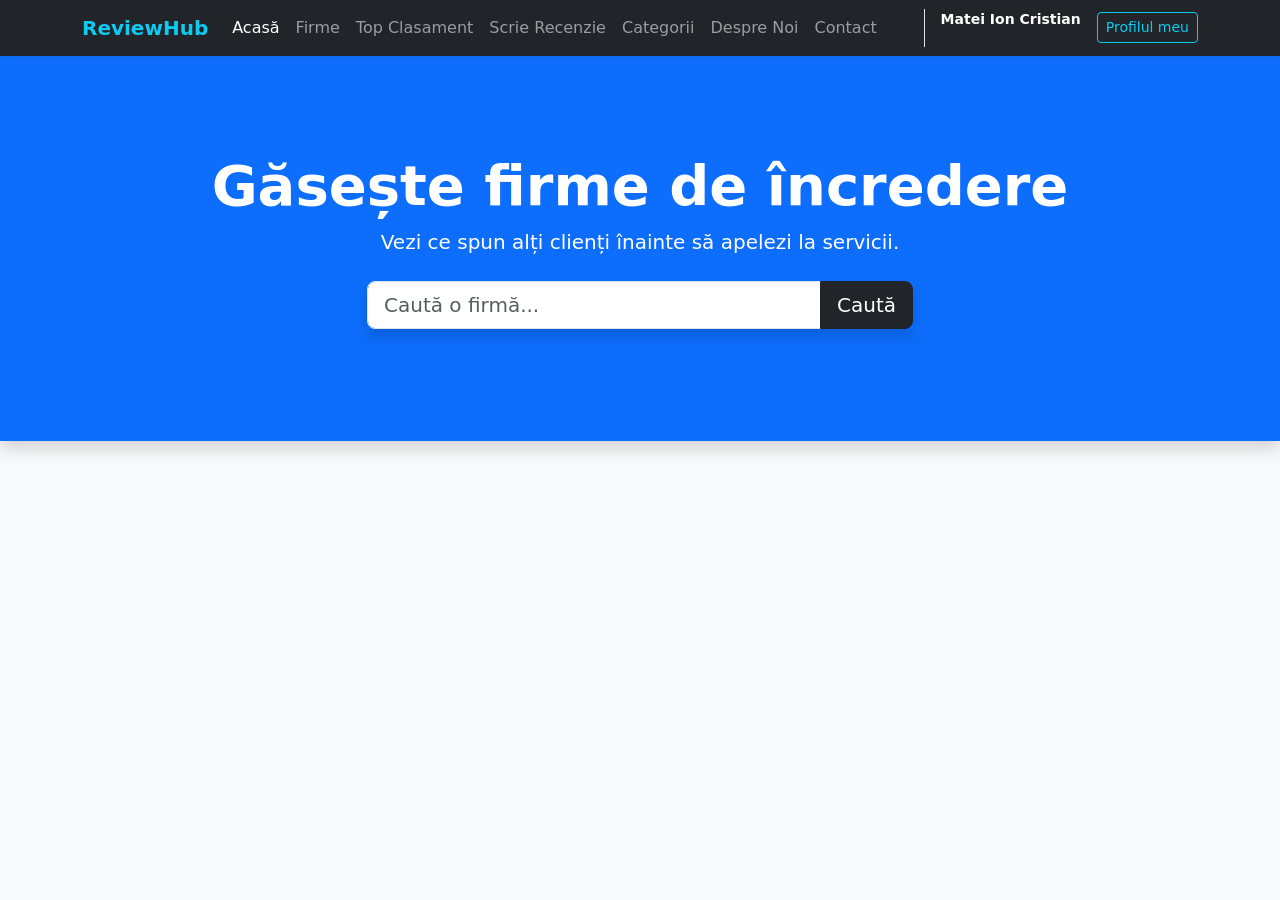
<file: index.html>
<!DOCTYPE html>
<html lang="ro">
<head>
    <meta charset="UTF-8">
    <meta name="viewport" content="width=device-width, initial-scale=1.0">
    <title>ReviewHub - Acasă</title>
    <link href="https://cdn.jsdelivr.net/npm/bootstrap@5.3.0/dist/css/bootstrap.min.css" rel="stylesheet">
    <link rel="stylesheet" href="https://cdnjs.cloudflare.com/ajax/libs/font-awesome/6.0.0/css/all.min.css">
</head>
<body class="bg-light">

<nav class="navbar navbar-expand-lg navbar-dark bg-dark sticky-top shadow-sm">
  <div class="container">
    <a class="navbar-brand fw-bold text-info" href="index.html">ReviewHub</a>
    <button class="navbar-toggler" type="button" data-bs-toggle="collapse" data-bs-target="#navbarNav">
      <span class="navbar-toggler-icon"></span>
    </button>
    <div class="collapse navbar-collapse" id="navbarNav">
      <ul class="navbar-nav me-auto">
        <li class="nav-item"><a class="nav-link active" href="index.html">Acasă</a></li>
        <li class="nav-item"><a class="nav-link" href="firme.html">Firme</a></li>
        <li class="nav-item"><a class="nav-link" href="top-firme.html">Top Clasament</a></li>
        <li class="nav-item"><a class="nav-link" href="adauga-recenzie.html">Scrie Recenzie</a></li>
        <li class="nav-item"><a class="nav-link" href="categorii.html">Categorii</a></li>
        <li class="nav-item"><a class="nav-link" href="despre.html">Despre Noi</a></li>
        <li class="nav-item"><a class="nav-link" href="contact.html">Contact</a></li>
      </ul>
      <div class="d-flex align-items-center border-start ps-3 ms-3 text-white">
        <div class="text-end me-3">
          <p class="mb-0 fw-bold small">Matei Ion Cristian</p>
          <p class="mb-0 text-muted small" style="font-size: 0.7rem;">cristian@email.com</p>
        </div>
        <a href="profil.html" class="btn btn-sm btn-outline-info">Profilul meu</a>
      </div>
    </div>
  </div>
</nav>

<header class="py-5 bg-primary text-white text-center shadow">
    <div class="container py-5">
        <h1 class="display-4 fw-bold">Găsește firme de încredere</h1>
        <p class="lead">Vezi ce spun alți clienți înainte să apelezi la servicii.</p>
        <div class="row justify-content-center mt-4">
            <div class="col-md-6">
                <div class="input-group mb-3 shadow">
                    <input type="text" class="form-control form-control-lg" placeholder="Caută o firmă...">
                    <button class="btn btn-dark btn-lg">Caută</button>
                </div>
            </div>
        </div>
    </div>
</header>

<script src="https://cdn.jsdelivr.net/npm/bootstrap@5.3.0/dist/js/bootstrap.bundle.min.js"></script>
</body>
</html>
</file>
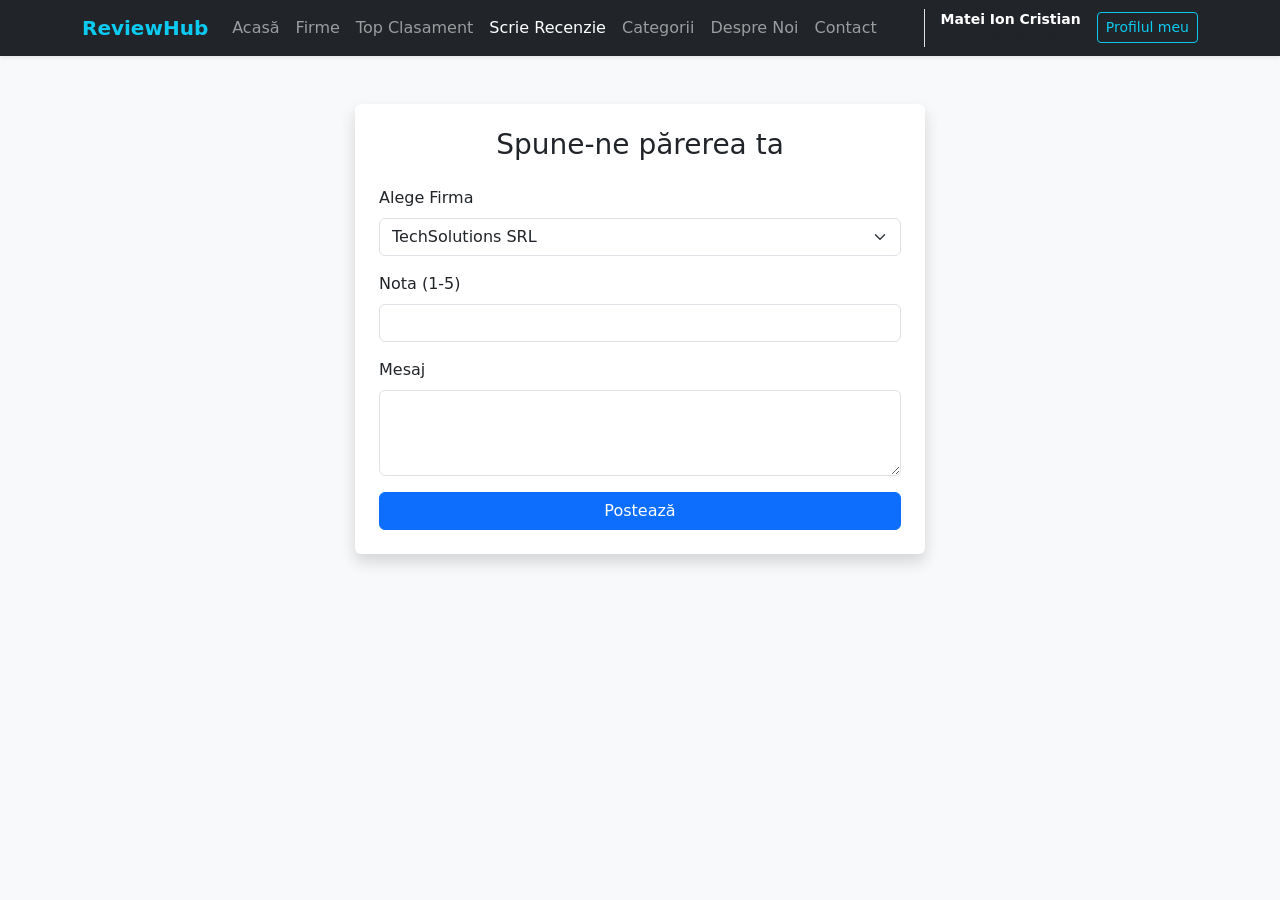
<file: adauga-recenzie.html>
<!DOCTYPE html>
<html lang="ro">
<head>
    <meta charset="UTF-8">
    <title>ReviewHub - Adaugă Recenzie</title>
    <link href="https://cdn.jsdelivr.net/npm/bootstrap@5.3.0/dist/css/bootstrap.min.css" rel="stylesheet">
</head>
<body class="bg-light">

<nav class="navbar navbar-expand-lg navbar-dark bg-dark sticky-top shadow-sm">
  <div class="container">
    <a class="navbar-brand fw-bold text-info" href="index.html">ReviewHub</a>
    <div class="collapse navbar-collapse" id="navbarNav">
      <ul class="navbar-nav me-auto">
        <li class="nav-item"><a class="nav-link" href="index.html">Acasă</a></li>
        <li class="nav-item"><a class="nav-link" href="firme.html">Firme</a></li>
        <li class="nav-item"><a class="nav-link" href="top-firme.html">Top Clasament</a></li>
        <li class="nav-item"><a class="nav-link active" href="adauga-recenzie.html">Scrie Recenzie</a></li>
        <li class="nav-item"><a class="nav-link" href="categorii.html">Categorii</a></li>
        <li class="nav-item"><a class="nav-link" href="despre.html">Despre Noi</a></li>
        <li class="nav-item"><a class="nav-link" href="contact.html">Contact</a></li>
      </ul>
      <div class="d-flex align-items-center border-start ps-3 ms-3 text-white">
        <div class="text-end me-3">
          <p class="mb-0 fw-bold small">Matei Ion Cristian</p>
          <p class="mb-0 text-muted small" style="font-size: 0.7rem;">cristian@email.com</p>
        </div>
        <a href="profil.html" class="btn btn-sm btn-outline-info">Profilul meu</a>
      </div>
    </div>
  </div>
</nav>

<div class="container my-5">
    <div class="row justify-content-center">
        <div class="col-md-6 bg-white p-4 shadow rounded">
            <h3 class="mb-4 text-center">Spune-ne părerea ta</h3>
            <form>
                <div class="mb-3">
                    <label class="form-label">Alege Firma</label>
                    <select class="form-select"><option>TechSolutions SRL</option><option>Fast Delivery</option></select>
                </div>
                <div class="mb-3">
                    <label class="form-label">Nota (1-5)</label>
                    <input type="number" class="form-control" min="1" max="5">
                </div>
                <div class="mb-3">
                    <label class="form-label">Mesaj</label>
                    <textarea class="form-control" rows="3"></textarea>
                </div>
                <button type="submit" class="btn btn-primary w-100">Postează</button>
            </form>
        </div>
    </div>
</div>
</body>
</html>
</file>
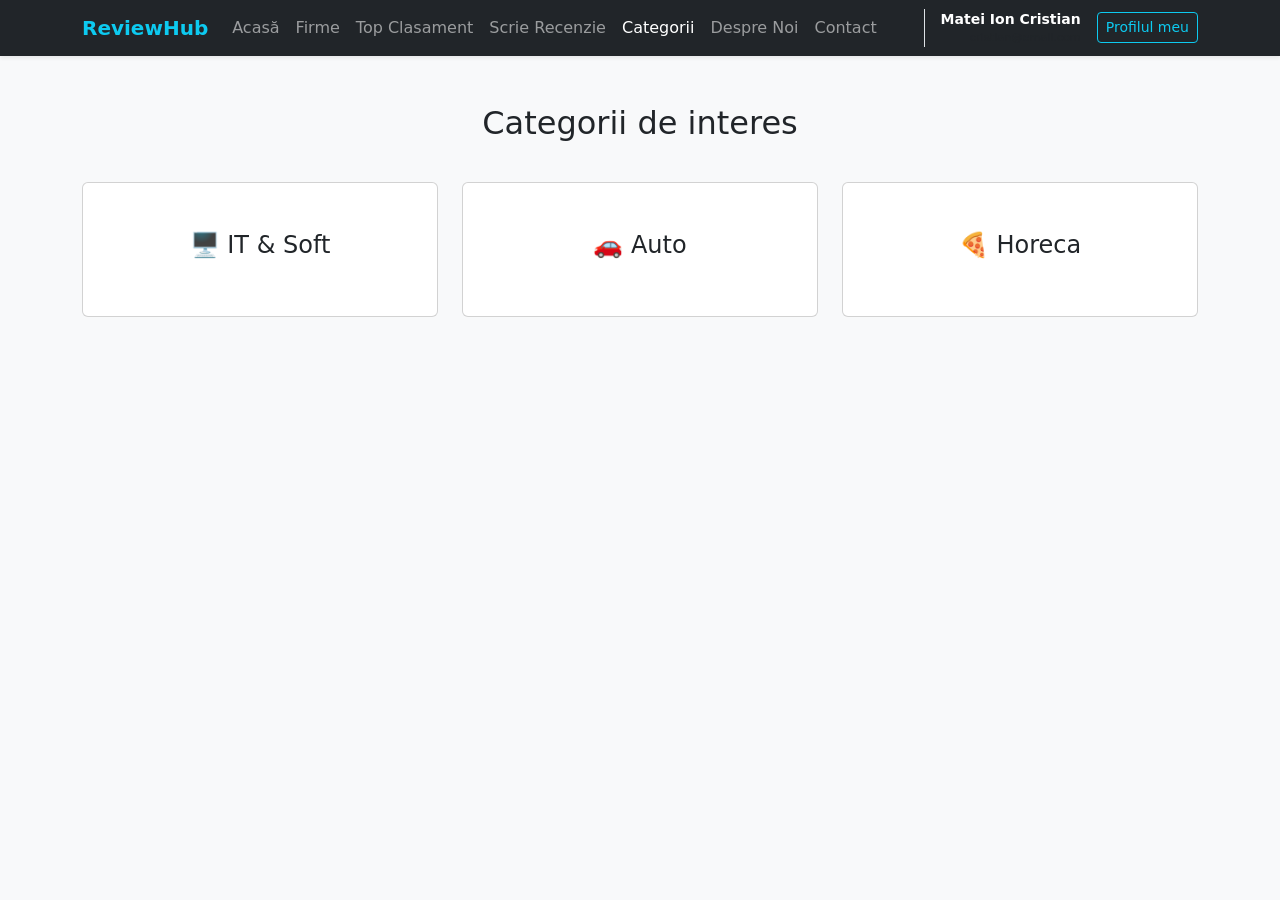
<file: categorii.html>
<!DOCTYPE html>
<html lang="ro">
<head>
    <meta charset="UTF-8">
    <title>ReviewHub - Categorii</title>
    <link href="https://cdn.jsdelivr.net/npm/bootstrap@5.3.0/dist/css/bootstrap.min.css" rel="stylesheet">
</head>
<body class="bg-light">

<nav class="navbar navbar-expand-lg navbar-dark bg-dark sticky-top shadow-sm">
  <div class="container">
    <a class="navbar-brand fw-bold text-info" href="index.html">ReviewHub</a>
    <div class="collapse navbar-collapse" id="navbarNav">
      <ul class="navbar-nav me-auto">
        <li class="nav-item"><a class="nav-link" href="index.html">Acasă</a></li>
        <li class="nav-item"><a class="nav-link" href="firme.html">Firme</a></li>
        <li class="nav-item"><a class="nav-link" href="top-firme.html">Top Clasament</a></li>
        <li class="nav-item"><a class="nav-link" href="adauga-recenzie.html">Scrie Recenzie</a></li>
        <li class="nav-item"><a class="nav-link active" href="categorii.html">Categorii</a></li>
        <li class="nav-item"><a class="nav-link" href="despre.html">Despre Noi</a></li>
        <li class="nav-item"><a class="nav-link" href="contact.html">Contact</a></li>
      </ul>
      <div class="d-flex align-items-center border-start ps-3 ms-3 text-white">
        <div class="text-end me-3">
          <p class="mb-0 fw-bold small">Matei Ion Cristian</p>
          <p class="mb-0 text-muted small" style="font-size: 0.7rem;">cristian@email.com</p>
        </div>
        <a href="profil.html" class="btn btn-sm btn-outline-info">Profilul meu</a>
      </div>
    </div>
  </div>
</nav>

<div class="container my-5 text-center">
    <h2>Categorii de interes</h2>
    <div class="row g-4 mt-3">
        <div class="col-md-4"><div class="card p-5"><h4>🖥️ IT & Soft</h4></div></div>
        <div class="col-md-4"><div class="card p-5"><h4>🚗 Auto</h4></div></div>
        <div class="col-md-4"><div class="card p-5"><h4>🍕 Horeca</h4></div></div>
    </div>
</div>
</body>
</html>
</file>
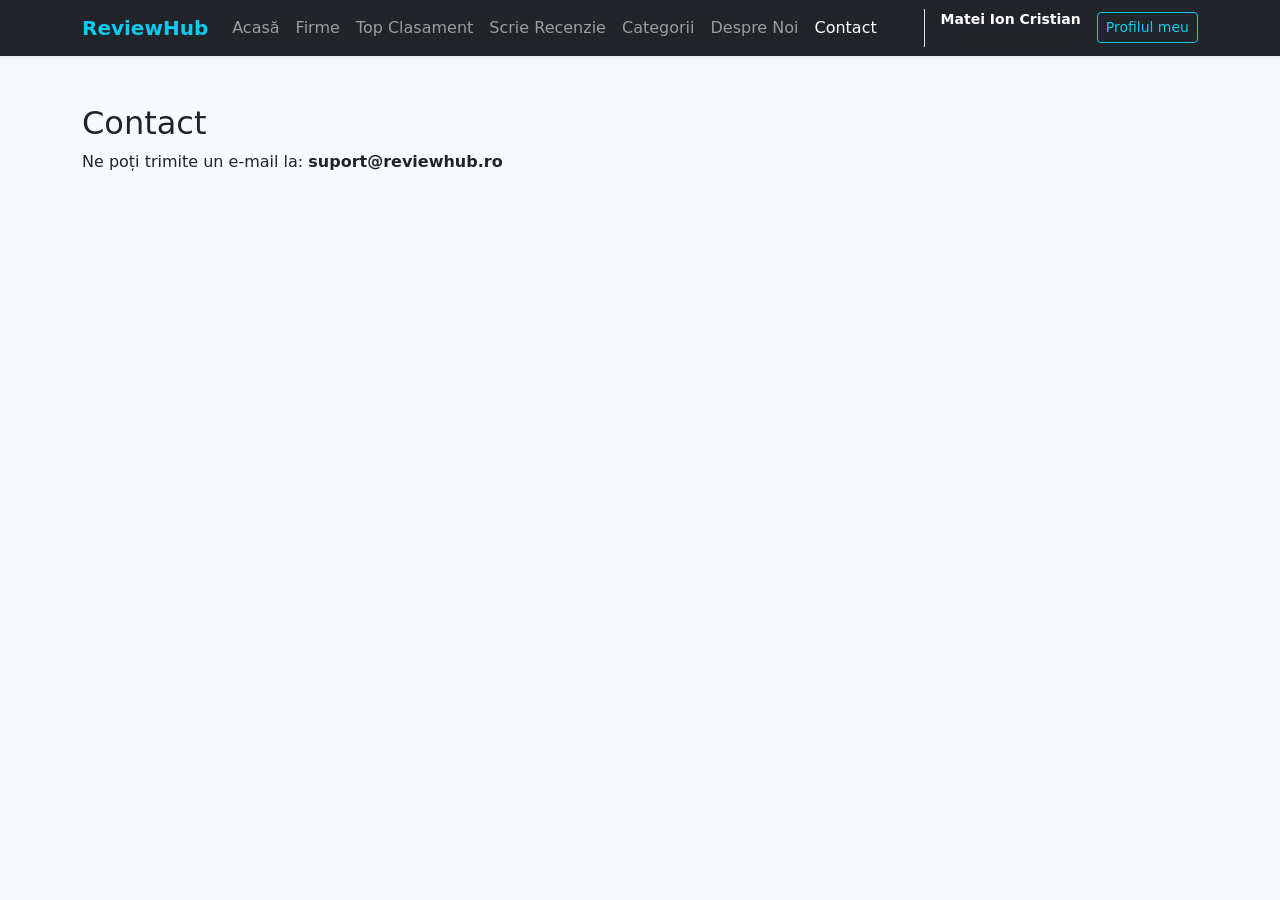
<file: contact.html>
<!DOCTYPE html>
<html lang="ro">
<head>
    <meta charset="UTF-8">
    <title>ReviewHub - Contact</title>
    <link href="https://cdn.jsdelivr.net/npm/bootstrap@5.3.0/dist/css/bootstrap.min.css" rel="stylesheet">
</head>
<body class="bg-light">

<nav class="navbar navbar-expand-lg navbar-dark bg-dark sticky-top shadow-sm">
  <div class="container">
    <a class="navbar-brand fw-bold text-info" href="index.html">ReviewHub</a>
    <div class="collapse navbar-collapse" id="navbarNav">
      <ul class="navbar-nav me-auto">
        <li class="nav-item"><a class="nav-link" href="index.html">Acasă</a></li>
        <li class="nav-item"><a class="nav-link" href="firme.html">Firme</a></li>
        <li class="nav-item"><a class="nav-link" href="top-firme.html">Top Clasament</a></li>
        <li class="nav-item"><a class="nav-link" href="adauga-recenzie.html">Scrie Recenzie</a></li>
        <li class="nav-item"><a class="nav-link" href="categorii.html">Categorii</a></li>
        <li class="nav-item"><a class="nav-link" href="despre.html">Despre Noi</a></li>
        <li class="nav-item"><a class="nav-link active" href="contact.html">Contact</a></li>
      </ul>
      <div class="d-flex align-items-center border-start ps-3 ms-3 text-white">
        <div class="text-end me-3">
          <p class="mb-0 fw-bold small">Matei Ion Cristian</p>
          <p class="mb-0 text-muted small" style="font-size: 0.7rem;">cristian@email.com</p>
        </div>
        <a href="profil.html" class="btn btn-sm btn-outline-info">Profilul meu</a>
      </div>
    </div>
  </div>
</nav>

<div class="container my-5">
    <h2>Contact</h2>
    <p>Ne poți trimite un e-mail la: <strong>suport@reviewhub.ro</strong></p>
</div>
</body>
</html>
</file>
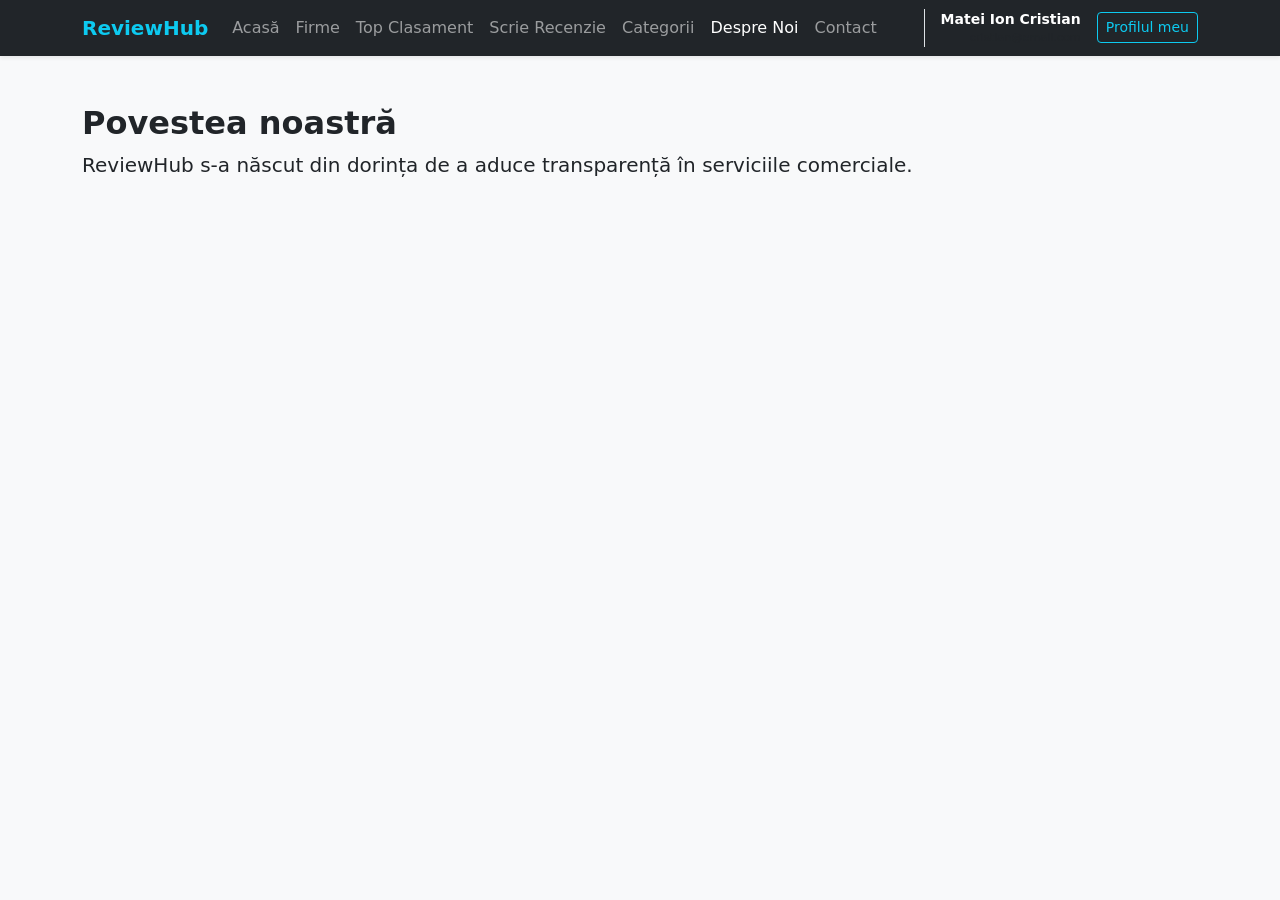
<file: despre.html>
<!DOCTYPE html>
<html lang="ro">
<head>
    <meta charset="UTF-8">
    <title>ReviewHub - Despre Noi</title>
    <link href="https://cdn.jsdelivr.net/npm/bootstrap@5.3.0/dist/css/bootstrap.min.css" rel="stylesheet">
</head>
<body class="bg-light">

<nav class="navbar navbar-expand-lg navbar-dark bg-dark sticky-top shadow-sm">
  <div class="container">
    <a class="navbar-brand fw-bold text-info" href="index.html">ReviewHub</a>
    <div class="collapse navbar-collapse" id="navbarNav">
      <ul class="navbar-nav me-auto">
        <li class="nav-item"><a class="nav-link" href="index.html">Acasă</a></li>
        <li class="nav-item"><a class="nav-link" href="firme.html">Firme</a></li>
        <li class="nav-item"><a class="nav-link" href="top-firme.html">Top Clasament</a></li>
        <li class="nav-item"><a class="nav-link" href="adauga-recenzie.html">Scrie Recenzie</a></li>
        <li class="nav-item"><a class="nav-link" href="categorii.html">Categorii</a></li>
        <li class="nav-item"><a class="nav-link active" href="despre.html">Despre Noi</a></li>
        <li class="nav-item"><a class="nav-link" href="contact.html">Contact</a></li>
      </ul>
      <div class="d-flex align-items-center border-start ps-3 ms-3 text-white">
        <div class="text-end me-3">
          <p class="mb-0 fw-bold small">Matei Ion Cristian</p>
          <p class="mb-0 text-muted small" style="font-size: 0.7rem;">cristian@email.com</p>
        </div>
        <a href="profil.html" class="btn btn-sm btn-outline-info">Profilul meu</a>
      </div>
    </div>
  </div>
</nav>

<div class="container my-5">
    <h2 class="fw-bold">Povestea noastră</h2>
    <p class="lead">ReviewHub s-a născut din dorința de a aduce transparență în serviciile comerciale.</p>
</div>
</body>
</html>
</file>
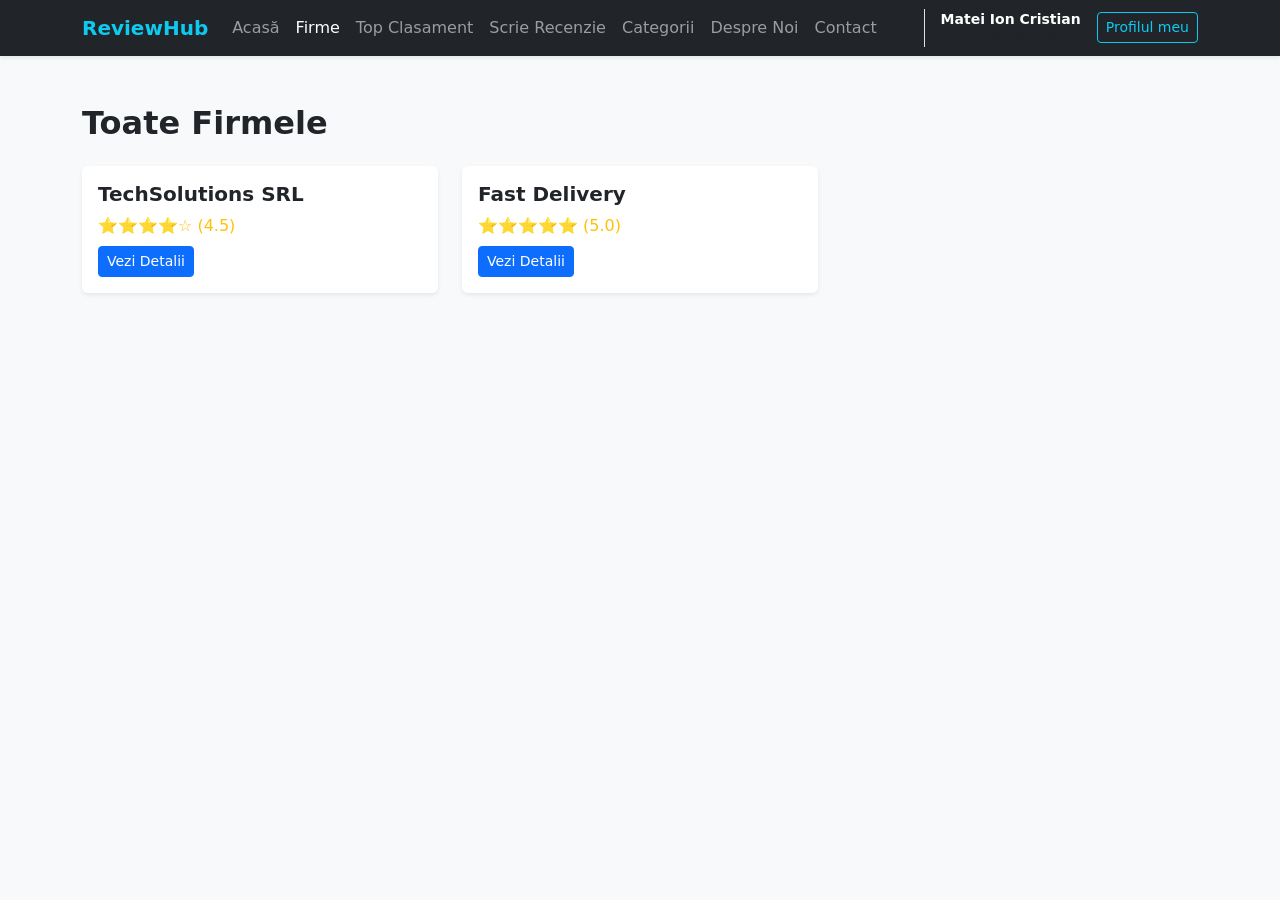
<file: firme.html>
<!DOCTYPE html>
<html lang="ro">
<head>
    <meta charset="UTF-8">
    <meta name="viewport" content="width=device-width, initial-scale=1.0">
    <title>ReviewHub - Catalog Firme</title>
    <link href="https://cdn.jsdelivr.net/npm/bootstrap@5.3.0/dist/css/bootstrap.min.css" rel="stylesheet">
</head>
<body class="bg-light">

<nav class="navbar navbar-expand-lg navbar-dark bg-dark sticky-top shadow-sm">
  <div class="container">
    <a class="navbar-brand fw-bold text-info" href="index.html">ReviewHub</a>
    <div class="collapse navbar-collapse" id="navbarNav">
      <ul class="navbar-nav me-auto">
        <li class="nav-item"><a class="nav-link" href="index.html">Acasă</a></li>
        <li class="nav-item"><a class="nav-link active" href="firme.html">Firme</a></li>
        <li class="nav-item"><a class="nav-link" href="top-firme.html">Top Clasament</a></li>
        <li class="nav-item"><a class="nav-link" href="adauga-recenzie.html">Scrie Recenzie</a></li>
        <li class="nav-item"><a class="nav-link" href="categorii.html">Categorii</a></li>
        <li class="nav-item"><a class="nav-link" href="despre.html">Despre Noi</a></li>
        <li class="nav-item"><a class="nav-link" href="contact.html">Contact</a></li>
      </ul>
      <div class="d-flex align-items-center border-start ps-3 ms-3 text-white">
        <div class="text-end me-3">
          <p class="mb-0 fw-bold small">Matei Ion Cristian</p>
          <p class="mb-0 text-muted small" style="font-size: 0.7rem;">cristian@email.com</p>
        </div>
        <a href="profil.html" class="btn btn-sm btn-outline-info">Profilul meu</a>
      </div>
    </div>
  </div>
</nav>

<div class="container my-5">
    <h2 class="fw-bold mb-4">Toate Firmele</h2>
    <div class="row g-4">
        <div class="col-md-4">
            <div class="card shadow-sm border-0">
                <div class="card-body">
                    <h5 class="fw-bold">TechSolutions SRL</h5>
                    <p class="text-warning mb-2">⭐⭐⭐⭐☆ (4.5)</p>
                    <a href="detalii-firma.html" class="btn btn-primary btn-sm">Vezi Detalii</a>
                </div>
            </div>
        </div>
        <div class="col-md-4">
            <div class="card shadow-sm border-0">
                <div class="card-body">
                    <h5 class="fw-bold">Fast Delivery</h5>
                    <p class="text-warning mb-2">⭐⭐⭐⭐⭐ (5.0)</p>
                    <a href="detalii-firma.html" class="btn btn-primary btn-sm">Vezi Detalii</a>
                </div>
            </div>
        </div>
    </div>
</div>
</body>
</html>
</file>
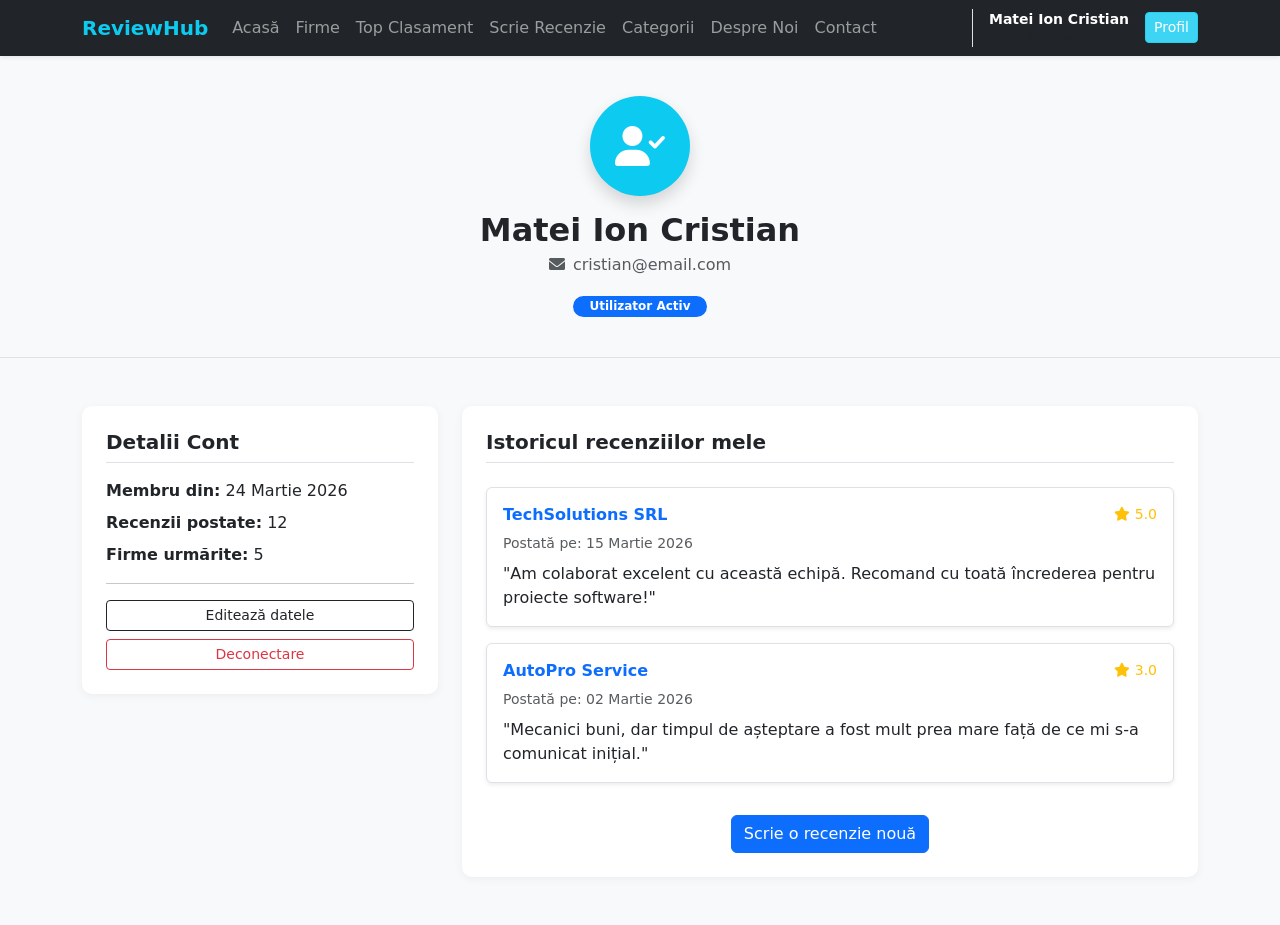
<file: profil.html>
<!DOCTYPE html>
<html lang="ro">
<head>
    <meta charset="UTF-8">
    <meta name="viewport" content="width=device-width, initial-scale=1.0">
    <title>ReviewHub - Profilul Meu</title>
    <link href="https://cdn.jsdelivr.net/npm/bootstrap@5.3.0/dist/css/bootstrap.min.css" rel="stylesheet">
    <link rel="stylesheet" href="https://cdnjs.cloudflare.com/ajax/libs/font-awesome/6.0.0/css/all.min.css">
    <style>
        .profile-header { background: #f8f9fa; border-bottom: 1px solid #dee2e6; padding: 40px 0; }
        .user-avatar { width: 100px; height: 100px; background: #0dcaf0; color: white; display: flex; align-items: center; justify-content: center; border-radius: 50%; font-size: 2.5rem; margin-bottom: 15px; }
        .stats-card { border-radius: 10px; border: none; box-shadow: 0 2px 10px rgba(0,0,0,0.05); }
    </style>
</head>
<body class="bg-light">

<nav class="navbar navbar-expand-lg navbar-dark bg-dark sticky-top shadow-sm">
  <div class="container">
    <a class="navbar-brand fw-bold text-info" href="index.html">ReviewHub</a>
    <button class="navbar-toggler" type="button" data-bs-toggle="collapse" data-bs-target="#navbarNav">
      <span class="navbar-toggler-icon"></span>
    </button>
    <div class="collapse navbar-collapse" id="navbarNav">
      <ul class="navbar-nav me-auto">
        <li class="nav-item"><a class="nav-link" href="index.html">Acasă</a></li>
        <li class="nav-item"><a class="nav-link" href="firme.html">Firme</a></li>
        <li class="nav-item"><a class="nav-link" href="top-firme.html">Top Clasament</a></li>
        <li class="nav-item"><a class="nav-link" href="adauga-recenzie.html">Scrie Recenzie</a></li>
        <li class="nav-item"><a class="nav-link" href="categorii.html">Categorii</a></li>
        <li class="nav-item"><a class="nav-link" href="despre.html">Despre Noi</a></li>
        <li class="nav-item"><a class="nav-link" href="contact.html">Contact</a></li>
      </ul>
      <div class="d-flex align-items-center border-start ps-3 ms-3 text-white">
        <div class="text-end me-3">
          <p class="mb-0 fw-bold small">Matei Ion Cristian</p>
          <p class="mb-0 text-muted small" style="font-size: 0.7rem;">cristian@email.com</p>
        </div>
        <a href="profil.html" class="btn btn-sm btn-info active text-white">Profil</a>
      </div>
    </div>
  </div>
</nav>

<div class="profile-header text-center">
    <div class="container">
        <div class="user-avatar mx-auto shadow">
            <i class="fas fa-user-check"></i>
        </div>
        <h2 class="fw-bold mb-1">Matei Ion Cristian</h2>
        <p class="text-muted"><i class="fas fa-envelope me-2"></i>cristian@email.com</p>
        <span class="badge bg-primary px-3 rounded-pill">Utilizator Activ</span>
    </div>
</div>

<div class="container my-5">
    <div class="row">
        <div class="col-md-4">
            <div class="card stats-card p-4 mb-4">
                <h5 class="fw-bold mb-3 border-bottom pb-2">Detalii Cont</h5>
                <p class="mb-2"><strong>Membru din:</strong> 24 Martie 2026</p>
                <p class="mb-2"><strong>Recenzii postate:</strong> 12</p>
                <p class="mb-0"><strong>Firme urmărite:</strong> 5</p>
                <hr>
                <button class="btn btn-sm btn-outline-dark w-100 mb-2">Editează datele</button>
                <button class="btn btn-sm btn-outline-danger w-100">Deconectare</button>
            </div>
        </div>

        <div class="col-md-8">
            <div class="card stats-card p-4">
                <h5 class="fw-bold mb-4 border-bottom pb-2">Istoricul recenziilor mele</h5>
                
                <div class="border rounded p-3 mb-3 bg-white shadow-sm">
                    <div class="d-flex justify-content-between align-items-center mb-2">
                        <h6 class="fw-bold text-primary mb-0">TechSolutions SRL</h6>
                        <span class="text-warning small"><i class="fas fa-star"></i> 5.0</span>
                    </div>
                    <p class="text-muted small mb-2">Postată pe: 15 Martie 2026</p>
                    <p class="mb-0">"Am colaborat excelent cu această echipă. Recomand cu toată încrederea pentru proiecte software!"</p>
                </div>

                <div class="border rounded p-3 mb-3 bg-white shadow-sm">
                    <div class="d-flex justify-content-between align-items-center mb-2">
                        <h6 class="fw-bold text-primary mb-0">AutoPro Service</h6>
                        <span class="text-warning small"><i class="fas fa-star"></i> 3.0</span>
                    </div>
                    <p class="text-muted small mb-2">Postată pe: 02 Martie 2026</p>
                    <p class="mb-0">"Mecanici buni, dar timpul de așteptare a fost mult prea mare față de ce mi s-a comunicat inițial."</p>
                </div>

                <div class="text-center mt-3">
                    <a href="adauga-recenzie.html" class="btn btn-primary">Scrie o recenzie nouă</a>
                </div>
            </div>
        </div>
    </div>
</div>

<script src="https://cdn.jsdelivr.net/npm/bootstrap@5.3.0/dist/js/bootstrap.bundle.min.js"></script>
</body>
</html>
</file>
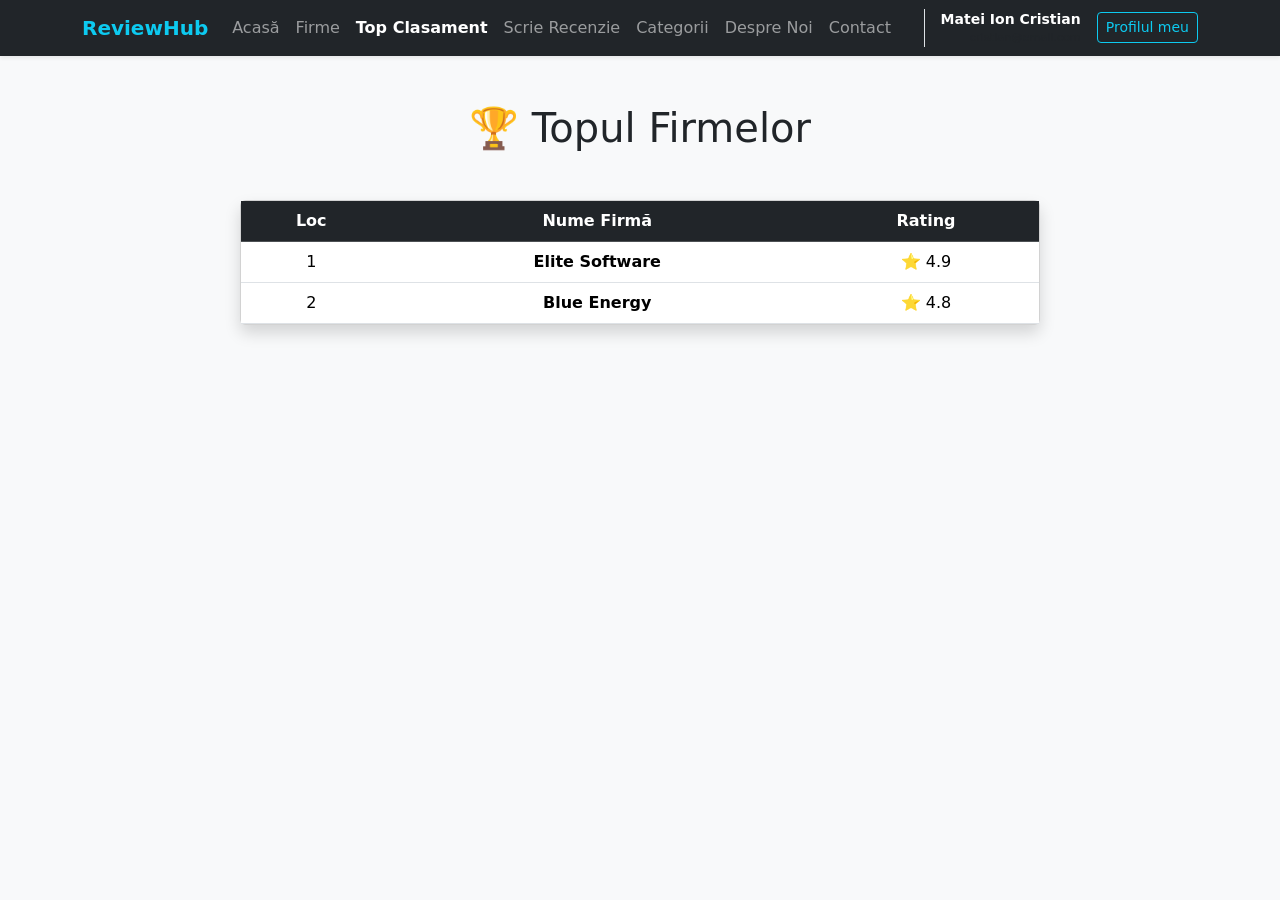
<file: top-firme.html>
<!DOCTYPE html>
<html lang="ro">
<head>
    <meta charset="UTF-8">
    <title>ReviewHub - Top Firme</title>
    <link href="https://cdn.jsdelivr.net/npm/bootstrap@5.3.0/dist/css/bootstrap.min.css" rel="stylesheet">
</head>
<body class="bg-light">

<nav class="navbar navbar-expand-lg navbar-dark bg-dark sticky-top shadow-sm">
  <div class="container">
    <a class="navbar-brand fw-bold text-info" href="index.html">ReviewHub</a>
    <div class="collapse navbar-collapse" id="navbarNav">
      <ul class="navbar-nav me-auto">
        <li class="nav-item"><a class="nav-link" href="index.html">Acasă</a></li>
        <li class="nav-item"><a class="nav-link" href="firme.html">Firme</a></li>
        <li class="nav-item"><a class="nav-link active fw-bold" href="top-firme.html">Top Clasament</a></li>
        <li class="nav-item"><a class="nav-link" href="adauga-recenzie.html">Scrie Recenzie</a></li>
        <li class="nav-item"><a class="nav-link" href="categorii.html">Categorii</a></li>
        <li class="nav-item"><a class="nav-link" href="despre.html">Despre Noi</a></li>
        <li class="nav-item"><a class="nav-link" href="contact.html">Contact</a></li>
      </ul>
      <div class="d-flex align-items-center border-start ps-3 ms-3 text-white">
        <div class="text-end me-3">
          <p class="mb-0 fw-bold small">Matei Ion Cristian</p>
          <p class="mb-0 text-muted small" style="font-size: 0.7rem;">cristian@email.com</p>
        </div>
        <a href="profil.html" class="btn btn-sm btn-outline-info">Profilul meu</a>
      </div>
    </div>
  </div>
</nav>

<div class="container my-5 text-center">
    <h1 class="mb-5">🏆 Topul Firmelor</h1>
    <div class="card shadow mx-auto" style="max-width: 800px;">
        <table class="table table-hover align-middle mb-0">
            <thead class="table-dark">
                <tr><th>Loc</th><th>Nume Firmă</th><th>Rating</th></tr>
            </thead>
            <tbody>
                <tr><td>1</td><td><strong>Elite Software</strong></td><td>⭐ 4.9</td></tr>
                <tr><td>2</td><td><strong>Blue Energy</strong></td><td>⭐ 4.8</td></tr>
            </tbody>
        </table>
    </div>
</div>
</body>
</html>
</file>
